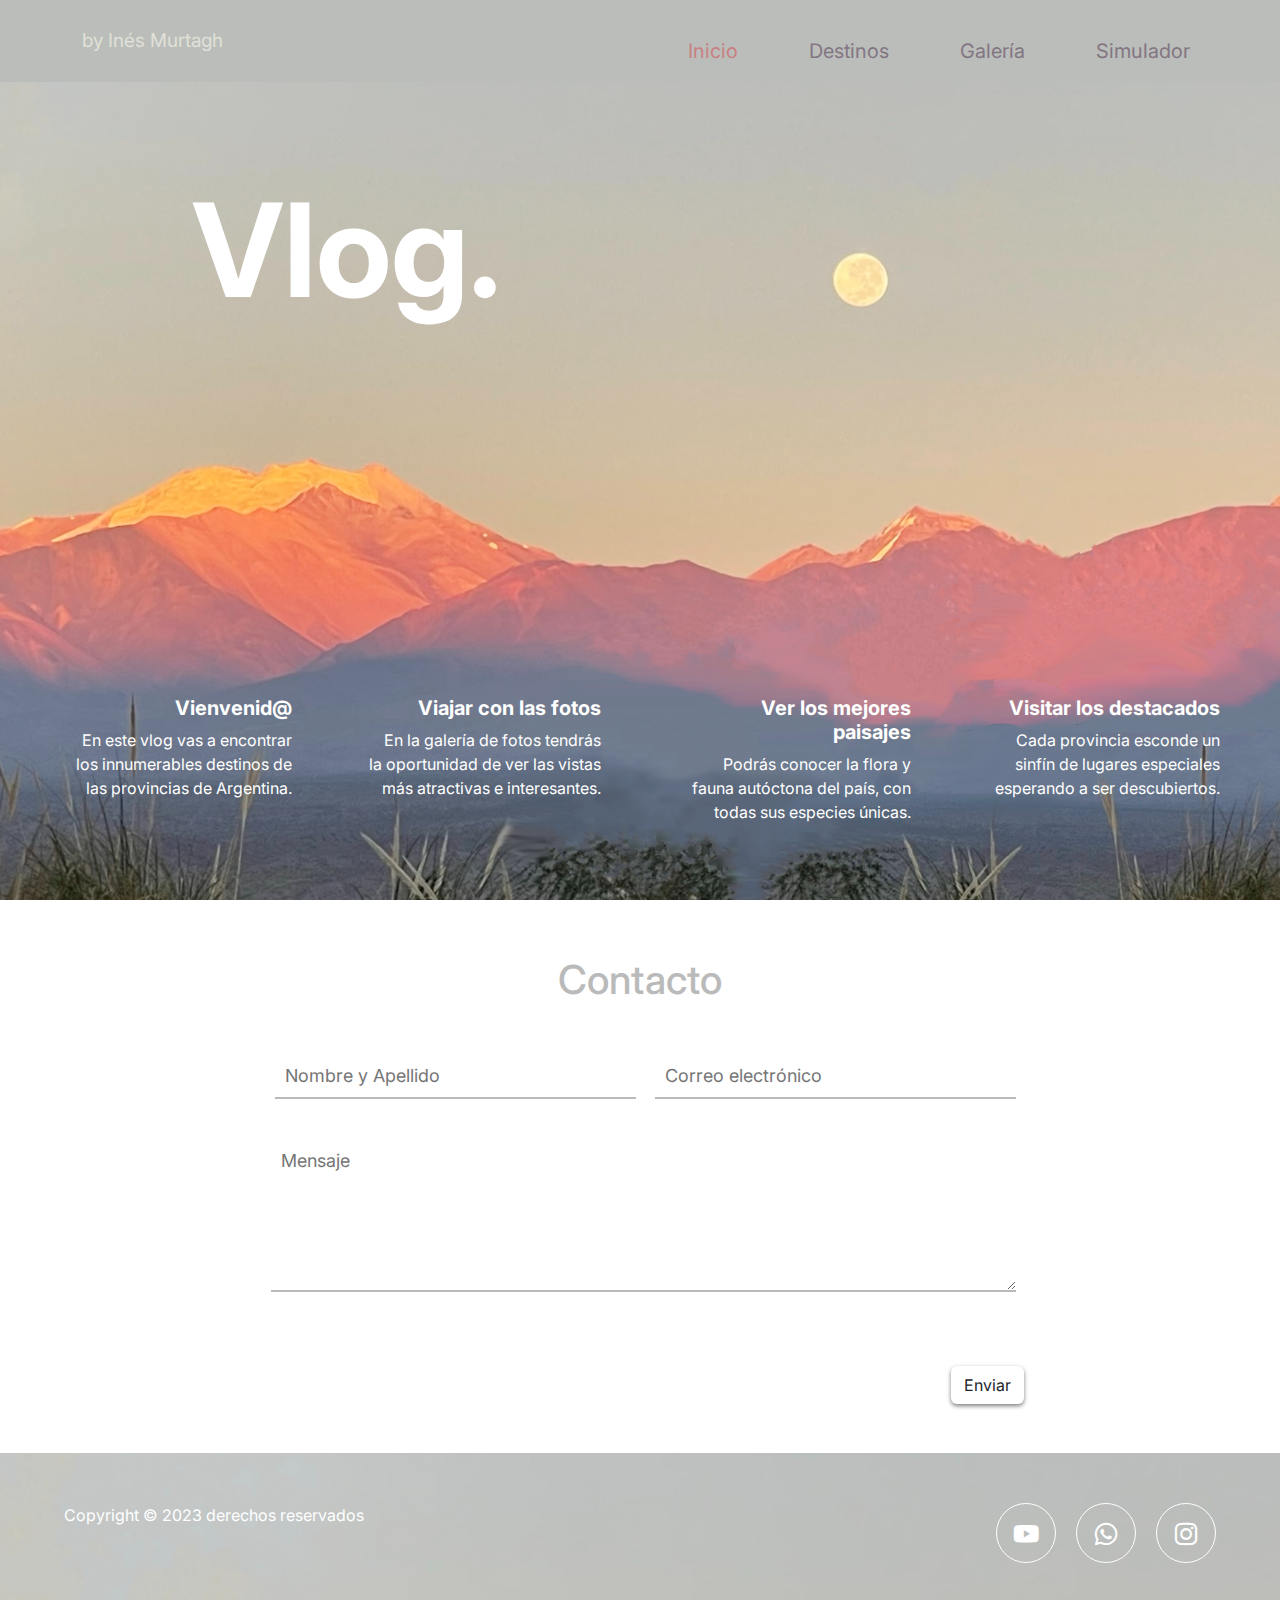
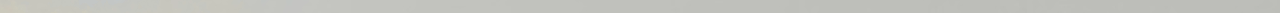
<file: index.html>
<!DOCTYPE html>
<html lang="es">
  <head>
    <meta charset="UTF-8">
    <meta name="viewport" content="width=device-width, initial-scale=1.0">
    <link rel="stylesheet" href="styleinicio.css">
    <link rel="icon" type="image/x-icon" href="Images/logo.png">
    <title>Inicio</title>
    <!-- Enlace a los estilos de Bootstrap 5 -->
    <link rel="stylesheet" href="https://cdn.jsdelivr.net/npm/bootstrap@5.3.0/dist/css/bootstrap.min.css">
    <!-- Fuente Inter -->
    <link href="https://fonts.googleapis.com/css2?family=Inter:wght@400;700&display=swap" rel="stylesheet">
    <!-- Iconos socialmedia -->
    <link href='https://unpkg.com/boxicons@2.1.4/css/boxicons.min.css' rel='stylesheet'>
  </head>

  <body>
  <header>
      <nav class="navbar navbar-expand-lg navbar-light" style="background-color: #babdba;">
        <div class="container">
          <!-- Título del menú -->
          <a class="navbar-brand" href="#" style="color: #e1e1d8; font-size: 19px;">by Inés Murtagh</a>
          <!-- Botón de hamburguesa para dispositivos móviles -->
          <button class="navbar-toggler" type="button" data-bs-toggle="collapse" data-bs-target="#navbarNav" aria-controls="navbarNav" aria-expanded="false" aria-label="Toggle navigation">
            <span class="navbar-toggler-icon"></span>
          </button>
          <!-- Elementos del menú -->
          <div class="collapse navbar-collapse ms-auto" id="navbarNav">
            <ul class="navbar-nav ms-auto">
              <li class="nav-item text-center">
                <a class="nav-link" href="#" style="color: #ca7f82; font-size: 20px;">Inicio</a>
              </li>
              <li class="nav-item text-center">
                <a class="nav-link" href="./destinos.html" style="color: #837683; font-size: 20px;">Destinos</a>
              </li>
              <li class="nav-item text-center">
                <a class="nav-link" href="./galeria.html" style="color: #837683; font-size: 20px;">Galería</a>
              </li>
              <li class="nav-item text-center">
                <a class="nav-link" href="./simulador.html" style="color: #837683; font-size: 20px;">Simulador</a>
              </li>
            </ul>
          </div>
        </div>
      </nav>
      
      <div class="vlog">
        <h1 class="title">Vlog.</h1>
      </div>
    
    </header>

    <section id="informacion">
      <div class="columna">
        <h4>Vienvenid@</h4>
        <p>En este vlog vas a encontrar los innumerables destinos de las provincias de Argentina.</p>
      </div>
      <div class="columna">
        <h4>Viajar con las fotos</h4>
        <p>En la galería de fotos tendrás la oportunidad de ver las vistas más atractivas e interesantes.</p>
      </div>
      <div class="columna">
        <h4>Ver los mejores paisajes</h4>
        <p>Podrás conocer la flora y fauna autóctona del país, con todas sus especies únicas.</p>
      </div>
      <div class="columna">
        <h4>Visitar los destacados</h4>
        <p>Cada provincia esconde un sinfín de lugares especiales esperando a ser descubiertos.</p>
      </div>
    </section>
    
    <section id="contacto">
      <div class="formulario">
        <h1>Contacto</h1>
        <form>
          <input type="text" placeholder="Nombre y Apellido" required />
          <input type="mail" placeholder="Correo electrónico" required />
          <textarea id="mensaje" placeholder="Mensaje" rows="5" required></textarea>
          <br />
          <br />
          <br />
          <button class="btn" id="botonenviar">Enviar</button>
          <br />
          <br />
        </form>
      </div>
    </section>
    
    <footer id="contenedor">
      <div class="contenedor footer-content">
        <div>
          <p style="color: white;">Copyright © 2023 derechos reservados</p>
        </div>
        <div class="social-media">
          <a class="social-media-icon" id="youtube-button">
            <i class='bx bxl-youtube'></i>
          </a>
          <a class="social-media-icon" id="whatsapp-button">
            <i class='bx bxl-whatsapp'></i>
          </a>
          <a class="social-media-icon" id="instagram-button">
            <i class='bx bxl-instagram'></i>
          </a>
        </div>
      </div>
    </footer>

    <script src="script.js"></script>
    <!-- Enlace al archivo de JavaScript de Bootstrap 5 (requerido para el funcionamiento del menú en dispositivos móviles) -->
    <script src="https://cdn.jsdelivr.net/npm/bootstrap@5.3.0/dist/js/bootstrap.bundle.min.js"></script>

  </body>
</html>
</file>
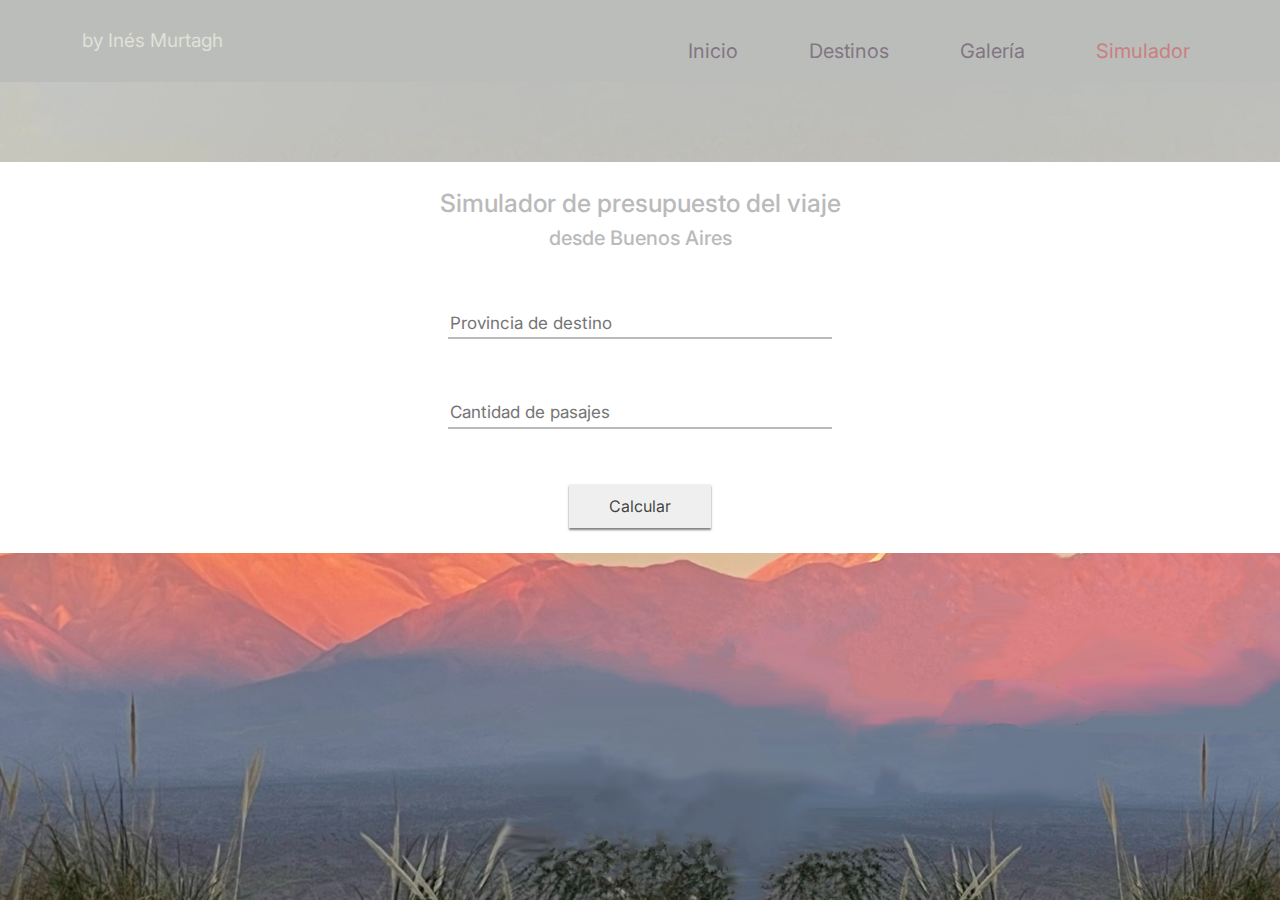
<file: simulador.html>
<!DOCTYPE html>
<html lang="es">
  <head>
    <link rel="stylesheet" href="stylesimulador.css">
    <link rel="icon" type="image/x-icon" href="Images/logo.png">

    <title>Presupuesto</title>
    <!-- Enlace a los estilos de Bootstrap 5 -->
    <link rel="stylesheet" href="https://cdn.jsdelivr.net/npm/bootstrap@5.3.0/dist/css/bootstrap.min.css">
    <!-- Fuente Inter -->
    <link href="https://fonts.googleapis.com/css2?family=Inter:wght@400;700&display=swap" rel="stylesheet">
  </head>
  
  <body>

  <header>
    <nav class="navbar navbar-expand-lg navbar-light" style="background-color: #babdba;">
      <div class="container">
        <!-- Título del menú -->
        <a class="navbar-brand" href="#" style="color: #e1e1d8; font-size: 19px;">by Inés Murtagh</a>
        <!-- Botón de hamburguesa para dispositivos móviles -->
        <button class="navbar-toggler" type="button" data-bs-toggle="collapse" data-bs-target="#navbarNav" aria-controls="navbarNav" aria-expanded="false" aria-label="Toggle navigation">
          <span class="navbar-toggler-icon"></span>
        </button>
        <!-- Elementos del menú -->
        <div class="collapse navbar-collapse ms-auto" id="navbarNav">
          <ul class="navbar-nav ms-auto">
            <li class="nav-item text-center">
              <a class="nav-link" href="./index.html" style="color: #837683; font-size: 20px;">Inicio</a>
            </li>
            <li class="nav-item text-center">
              <a class="nav-link" href="./destinos.html" style="color: #837683; font-size: 20px;">Destinos</a>
            </li>
            <li class="nav-item text-center">
              <a class="nav-link" href="./galeria.html" style="color: #837683; font-size: 20px;">Galería</a>
            </li>
            <li class="nav-item text-center">
              <a class="nav-link" href="#" style="color: #ca7f82; font-size: 20px;">Simulador</a>
            </li>
          </ul>
        </div>
      </div>
    </nav>
  </header>

    <section id="contador" style="text-align:center">
        <script type="text/javascript" src="contador.js"></script>
    </section>

    <section id="calculadora" style="text-align:center">
      <div class="formulario">
        <h1>Simulador de presupuesto del viaje</h1>
        <h2>desde Buenos Aires</h2>
        <input type="text" id="destino" placeholder="Provincia de destino" required>
        <input type="number" id="pasajes" placeholder="Cantidad de pasajes" required>
        <br />
        <button class="button" onclick="presupuesto()" style="margin-top: 25px;">Calcular</button>
        <br />
        <script type="text/javascript" src="calculadora.js"></script>
      </div>
    </section>

    <!-- Enlace al archivo de JavaScript de Bootstrap 5 (requerido para el funcionamiento del menú en dispositivos móviles) -->
    <script src="https://cdn.jsdelivr.net/npm/bootstrap@5.3.0/dist/js/bootstrap.bundle.min.js"></script>

  </body>
  
</html>
</file>
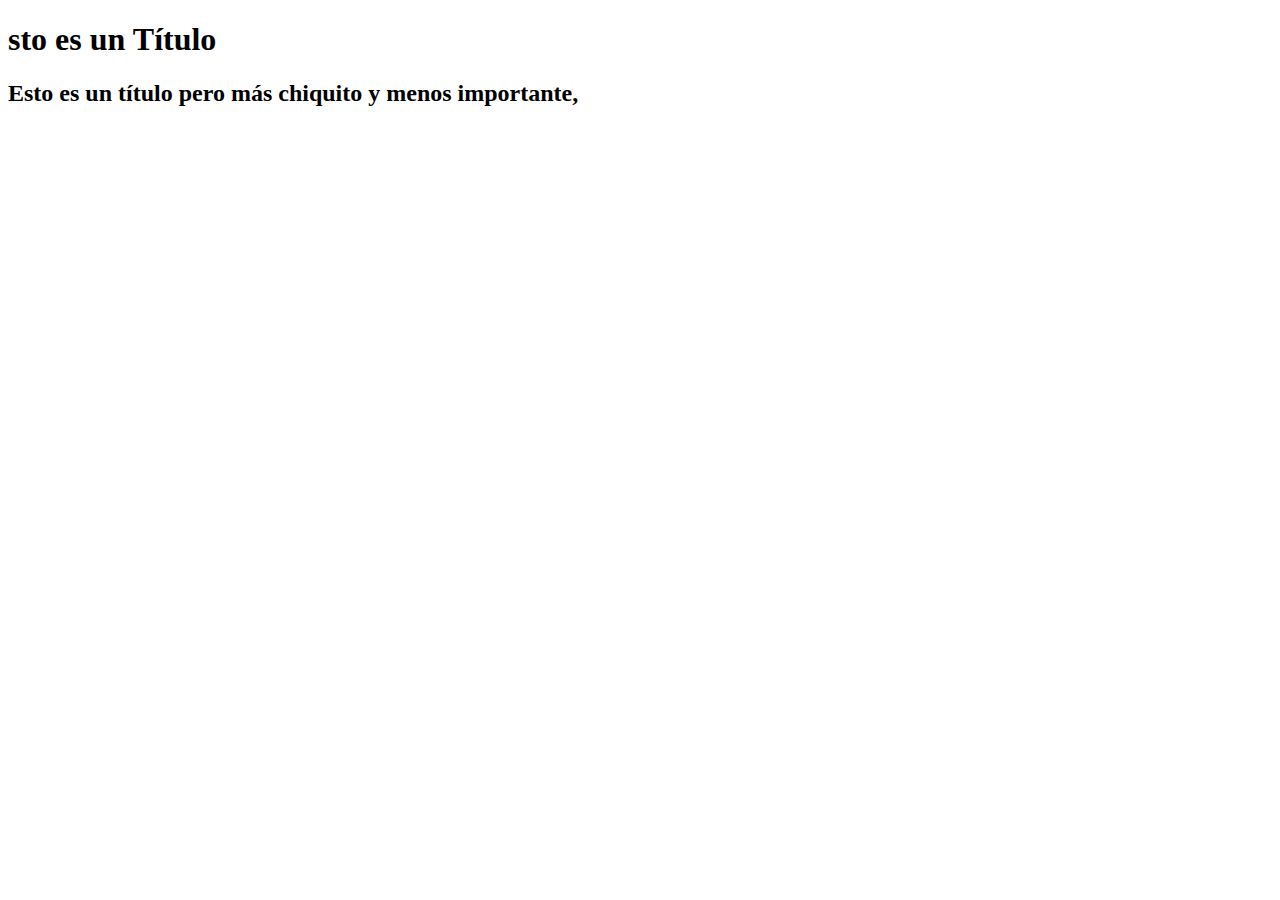
<file: Clases/clase1.html>
<!DOCTYPE html>
<html lang="en">
  <head>
    <meta charset="UTF-8" />
    <meta http-equiv="X-UA-Compatible" content="IE=edge" />
    <meta name="viewport" content="width=device-width, initial-scale=1.0" />
    <title>Página web</title>
  </head>
  <body>
    <h1>sto es un Título</h1>
    <h2>Esto es un título pero más chiquito y menos importante,</h2>
    <header>
      <!--si acá dijiera encabezado, no cambia nada. Porque esta etiqueta es una Convención.-->
      <!-- Menú de Navegación -->
    </header>
    <main>
      <!-- contenido que quiero mostrar -->
    </main>
    <footer>
      <!-- contacto, mapa del sitio, legales -->
    </footer>
  </body>
</html>
</file>
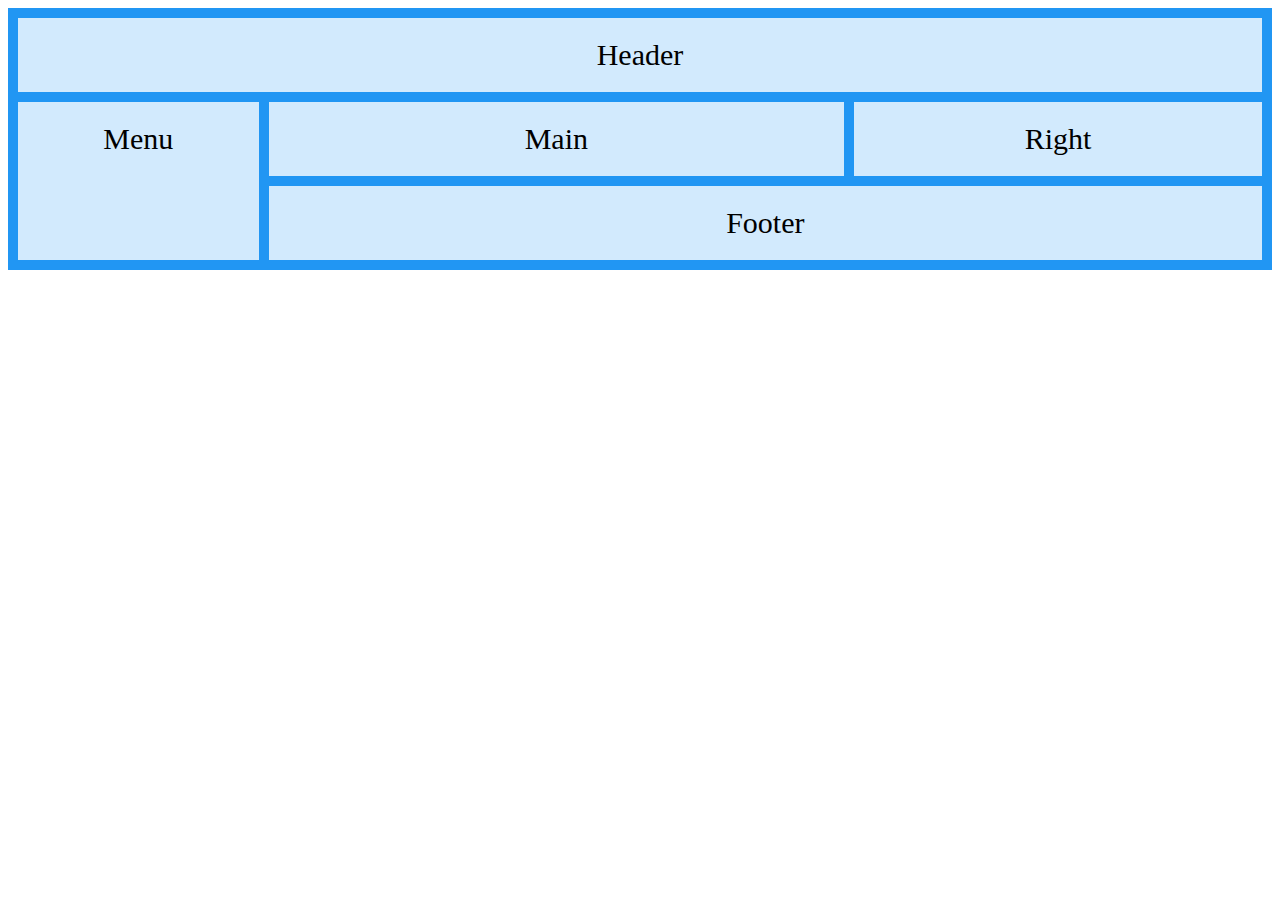
<file: Clases/clase7.html>
<!DOCTYPE html>
<html lang="en">
<head>
    <meta charset="UTF-8">
    <meta http-equiv="X-UA-Compatible" content="IE=edge">
    <meta name="viewport" content="width=device-width, initial-scale=1.0">
    <title>Document</title>
    <link rel="stylesheet" href="style7.css">
</head>
<body>
    <header> </header>

<div class="grid-container">
  <div class="item1">Header</div>
  <div class="item2">Menu</div>
  <div class="item3">Main</div>  
  <div class="item4">Right</div>
  <div class="item5">Footer</div>

</div>
</body>
</html>
</file>
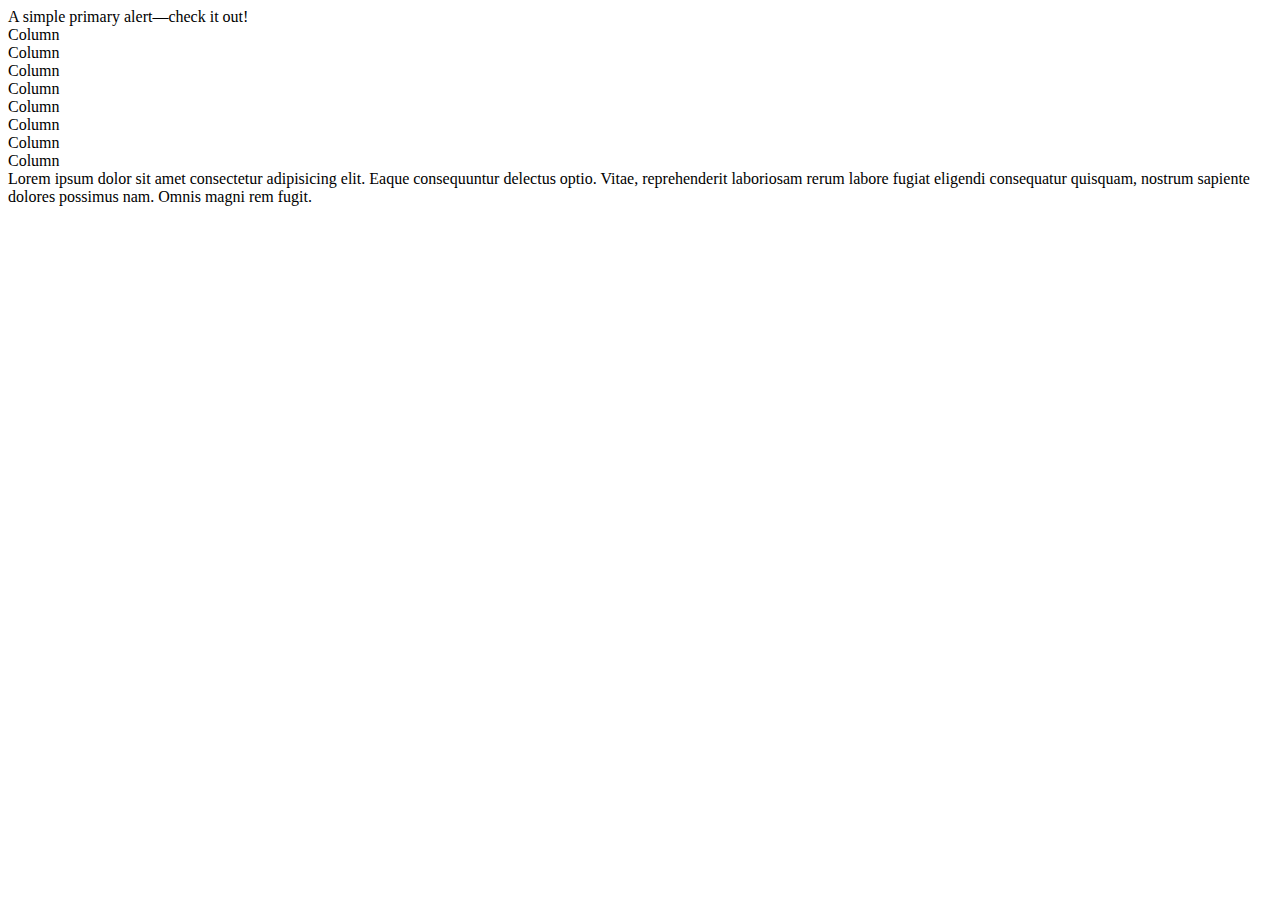
<file: Clases/clase9.html>
<!DOCTYPE html>
<html lang="en">
<head>
    <meta charset="UTF-8">
    <meta http-equiv="X-UA-Compatible" content="IE=edge">
    <meta name="viewport" content="width=device-width, initial-scale=1.0">
    <title>Clase 9: bootstrap</title>
    <link href="https://cdn.jsdelivr.net/npm/bootstrap@5.2.1/dist/css/bootstrap.min.css" rel="stylesheet" integrity="sha384-iYQeCzEYFbKjA/T2uDLTpkwGzCiq6soy8tYaI1GyVh/UjpbCx/TYkiZhlZB6+fzT" crossorigin="anonymous">
    <link rel="stylesheet" href="style9.css">
</head>
<body>
    <div class="container"> 
        <div class="alert alert-primary" role="alert">
            A simple primary alert—check it out!
          </div>
          <div class="container text-center">
            <div class="row">
              <div class="col-md-8 col-sm-12">
                Column
              </div>
              <div class="col-md-4 col-sm-12">
                Column
              </div>
              <div class="col">
                Column
              </div>
              <div class="col">
                Column
              </div>
            </div>
            <div class="row">
                <div class="col">
                  Column
                </div>
                <div class="col-5">
                  Column
                </div>
                <div class="col">
                  Column
                </div>
                <div class="col">
                  Column
                </div>
          </div>
        Lorem ipsum dolor sit amet consectetur adipisicing elit. Eaque consequuntur delectus optio. Vitae, reprehenderit laboriosam rerum labore fugiat eligendi consequatur quisquam, nostrum sapiente dolores possimus nam. Omnis magni rem fugit.
    </div>
        </div>
      </div>
</body>
</html>
</file>
<file: styleinicio.css>
* {
  font-family: 'Inter', sans-serif;
  margin: 0;
  padding: 0;
  box-sizing: border-box;
}

 li {
  display: inline;
  margin-left: 55px;
  margin-top: 20px;
 }

:root{
  scroll-behavior: smooth;
}

.contenedor{
  width: 90%;
  max-width: 1200px;
  overflow: hidden;
  margin: auto;
  padding: 60px 0;

}

header{
  height: 100vh;
  background-image: url('/Images/fondo.png');
  background-repeat: no-repeat;
  background-size: cover;
  background-attachment: fixed;
  background-position: center;
}

 /* Título de la página */
 .title {
  font-size: 130px;
  font-weight: bold;
  color: white;
  margin-left: 15%;
  margin-top: 7%;
}

 /* Información */
#informacion {
  flex-direction: row;
  color: white;
  display: flex;
  justify-content: space-between;
  padding: 60px;
  position: absolute;
  bottom: 0;
}

.columna {
 flex-basis: 20%;
 text-align: right;
}

#informacion h4 {
 font-size: 20px;
 font-weight: bold;
}

button{
  background-color: #ebedee;
  border: 0;
  border-radius: 5px;
  box-shadow: 0 2px 4px rgba(0, 0,0, 0.5);
  color:rgba(0, 0, 0, 0.747);
  font-size: 14px ;
  padding: 10px 25px;
}

#contacto {
  font-weight: bold;
  color: #bababa;
  background-color: #fff;
  text-align: end;
  margin-top: 30px;
}

.formulario {
  width: 80%;
  padding: 2% 10%;
  margin: 0 auto;
}

.formulario h1{
  text-align: center;
  font-size: 40px;
  margin-bottom: 30px;
}

.formulario input {
  width: 47%;
  margin: 20px 1%;
  padding: 8px 10px;
  border: 0px;
  border-bottom: 2px solid #bababa;
  font-size: 18px;
  color: #bababa;
}

.formulario form textarea{
  width: 97%;
  margin: 20px 1%;
  padding: 8px 10px;
  border: 0px;
  border-bottom: 2px solid #bababa;
  font-size: 18px;
  color: #bababa;
}

/*footer*/
footer{
  background-image: url('/Images/fondo.png');
}

.footer-content{
  display:flex;
  justify-content: space-between;
  flex-wrap: wrap;
  padding-top: 50px;
  padding-bottom: 50px;
}

.social-media{
  width: 50%;
  display: flex;
  justify-content: flex-end;
}

.social-media-icon{
  display: inline-block;
  margin-left: 20px;
  width: 60px;
  height: 60px;
  border: 1px solid #ffff;
  border-radius: 50%;
  text-align: center;
  color: #ffff;

} 

.social-media-icon:hover{
  background: #ffff;
  color: #bababa;

}

.social-media-icon i{
  font-size: 30px;
  line-height: 60px;

}

/* Visión adaptada al celular */
@media only screen and (max-width: 1000px) {

  .title {
    display: none;
  }
  
 #informacion {
  flex-direction: column;
 }
 
  #contacto{
    text-align: center;
  }

  .formulario h1{
    font-size: 25px;
  }
  
  .formulario input {

    font-size: 14px;
  }
  
  .formulario form textarea{
    font-size: 14px;
  }

  .footer-content{
    display:flex;
    justify-content: center;
    flex-wrap: wrap;
    padding-top: 40px;
    padding-bottom: 40px;
  }  
  
}
</file>
<file: stylesimulador.css>
* {
  font-family: 'Inter', sans-serif;
}

body {
  background-image: url('/Images/fondo.png');
  background-repeat: no-repeat;
  background-size: cover;
  background-attachment: fixed;
  background-position: center;
}

li {
  display: inline;
  margin-left: 55px;
  margin-top: 20px;
}

/*Preuspuesto*/
button{
  border: 0;
  box-shadow: 0 2px 2px rgba(0, 0,0, 0.5);
  color:rgba(0, 0, 0, 0.747);
  font-size: 12px ;
  padding: 10px 40px;
}
  
#calculadora {
  color: #bababa;
  background-color: white;
  margin-top: 80px;
}
    
.formulario {
  width: 80%;
  padding: 2% 10%;
  margin: 0 auto;
}
    
.formulario h1{
  text-align: center;
  font-size: 25px;
}
    
.formulario h2{
  text-align: center;
  font-size: 20px;
  margin-bottom: 30px;
}

.formulario input {
  width: 50%;
  margin: 30px;
  border: 0px;
  border-bottom: 2px solid #bababa;
  font-size: 17px;
  color: #bababa;
}

#contador {
  margin-top: 70px;
  color: white;
  text-align: center;
  font-family: Arial, sans-serif;
  font-size: 23px;
}


/* Visión adaptada al celular */
@media only screen and (max-width: 995px) {

  .formulario h1{
    text-align: center;
    font-size: 25px;
  }

  .formulario h2{
    text-align: center;
    font-size: 15px;
    margin-bottom: 30px;
  }

  .formulario input {
    border-bottom: 1.5px solid #bababa;
    font-size: 15px;
  }

  #contador {
    margin-left: 30px;
    margin-right: 30px;
    font-size: 20px;
  }

}
</file>
<file: Clases/style7.css>
.item1 { grid-area: header; }
.item2 { grid-area: menu; }
.item3 { grid-area: main; }
.item4 { grid-area: right; }
.item5 { grid-area: footer; }

.grid-container {
  display: grid;
  grid-template-areas:
    'header header header header header header'
    'menu main main main right right'
    'menu footer footer footer footer footer';
  gap: 10px;
  background-color: #2196F3;
  padding: 10px;
}

.grid-container > div {
  background-color: rgba(255, 255, 255, 0.8);
  text-align: center;
  padding: 20px 0;
  font-size: 30px;
}
</file>
<file: Clases/style9.css>
.btn-danger {background-color: grey!important;}
</file>
